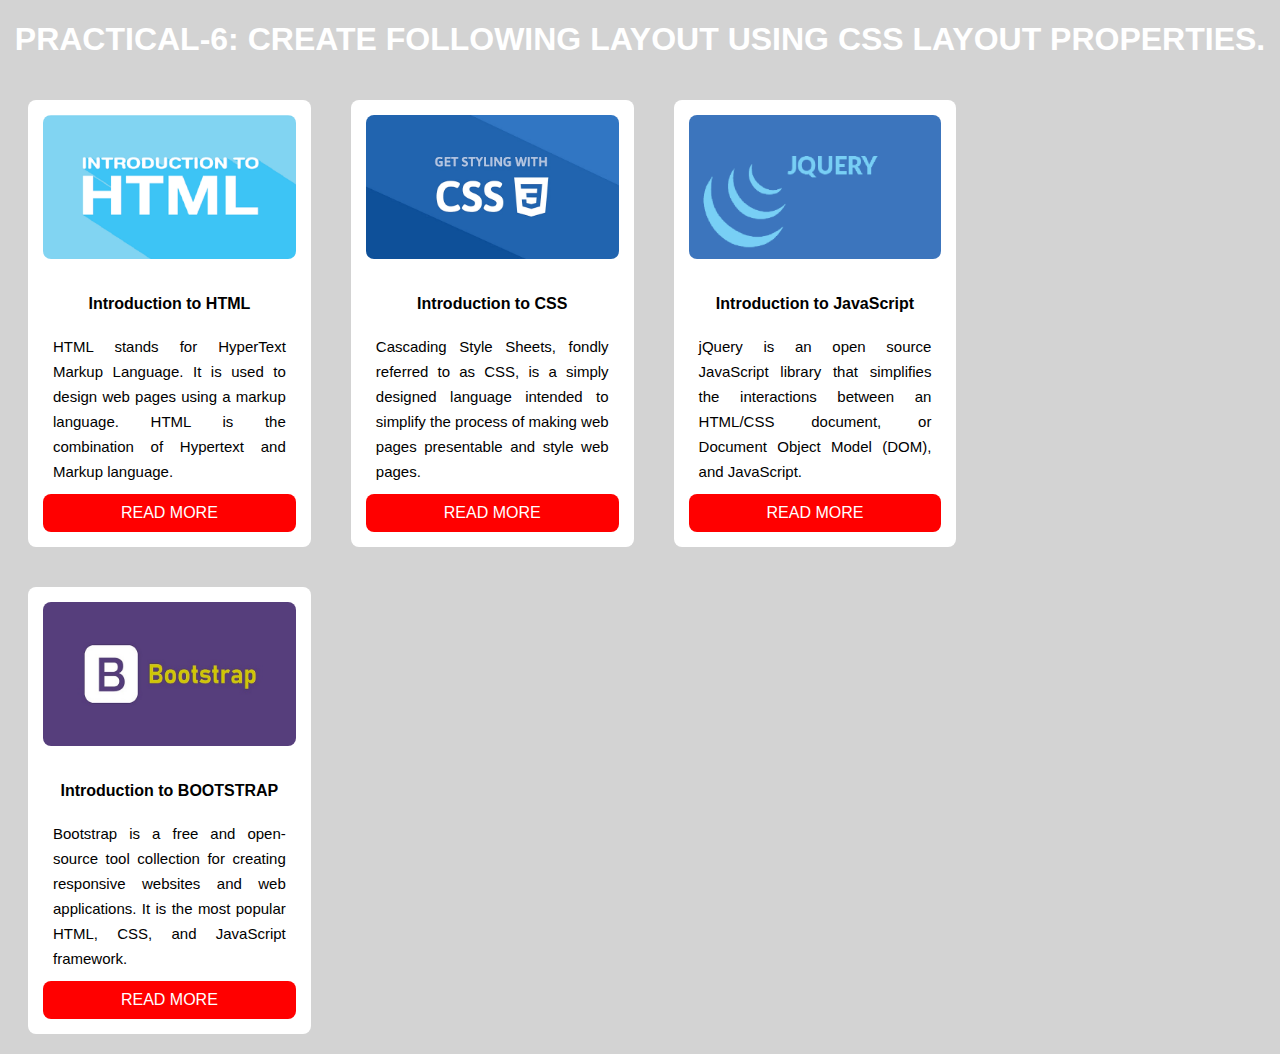
<file: index.html>
<!DOCTYPE html>
<html lang="en">
<head>
    <meta charset="UTF-8">
    <meta http-equiv="X-UA-Compatible" content="IE=edge">
    <link rel="stylesheet" href="./style.css">
    <meta name="viewport" content="width=device-width, initial-scale=1.0">
    <title>Practical-6</title>
</head>
<body>
    <h1>PRACTICAL-6: CREATE FOLLOWING LAYOUT USING CSS LAYOUT PROPERTIES.</h1>
    <container>
            <div class="box">

                    <img src="./html.png" alt="HTML Image">
                <h4>Introduction to HTML</h4>
                <p>
                    HTML stands for HyperText Markup Language. It is used to design web pages using a markup language.
                     HTML is the combination of Hypertext and Markup language. 
    
                </p>
                    <a href="htmlpage.html">READ MORE</a>
            </div>

            <div class="box" >
                <img src="./cssimage.png" alt="HTML Image">
            <h4>Introduction to CSS</h4>
            <p>
                Cascading Style Sheets, fondly referred to as CSS,
                 is a simply designed language intended to simplify the process of making web pages presentable and style web pages.   
            </p>
                <a href="csspage.html">READ MORE</a>
        </div>

        <div class="box">
            <img src="./jquery.png" alt="HTML Image">
            <h4>Introduction to JavaScript</h4>
            <p>
                jQuery is an open source JavaScript library that simplifies
                 the interactions between an HTML/CSS document, or Document Object Model (DOM), and JavaScript.
            </p>
            <a href="jquerypage.html">READ MORE</a>
    </div>

    <div class="box">
        <img src="./Bootstrapimage.jpg" alt="HTML Image">
    <h4>Introduction to BOOTSTRAP</h4>
    <p>

        Bootstrap is a free and open-source tool collection for creating responsive websites and web applications.
        It is the most popular HTML, CSS, and JavaScript framework.
        </p>
        <a href="bootstrappage.html">READ MORE</a>
</div>
    </container>
</body>
</html>
</file>
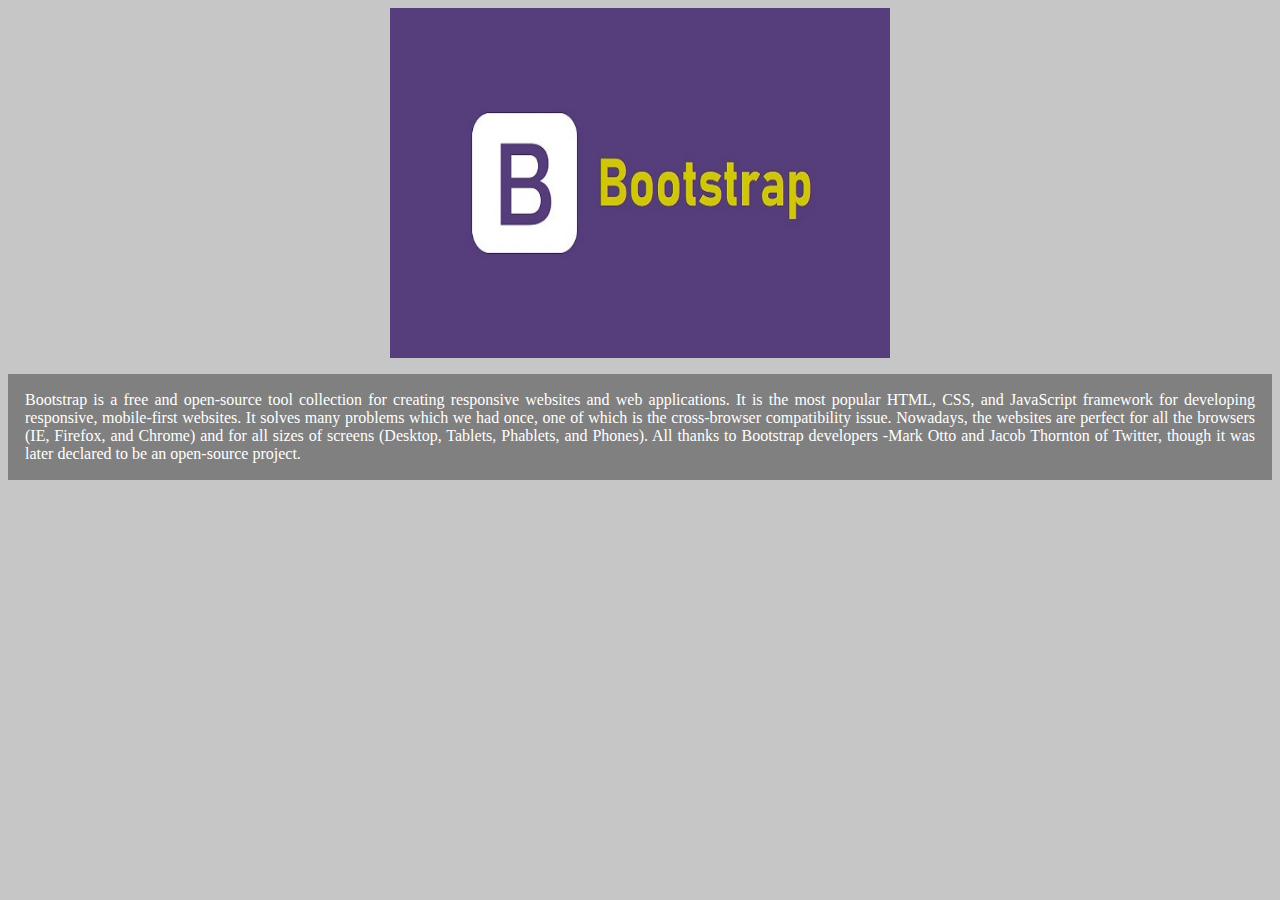
<file: bootstrappage.html>
<!DOCTYPE html>
<html lang="en">
  <head>
    <meta charset="UTF-8" />
    <meta name="viewport" content="width=device-width, initial-scale=1.0" />
    <title>BOOTSTRAP</title>
    <style>
      body {
        background-color: rgba(128, 128, 128, 0.452);
      }

      div img {
        display: block;
        margin-left: auto;
        margin-right: auto;
      }
      div p {
        text-align: justify;
        background-color:grey;
        
        border: 2px solid grey;
        color: white;
        padding: 15px;
        
      }
    </style>
  </head>
  <body>
    <div>
      <img src="./Bootstrapimage.jpg" width="500" height="350" alt="" />
      
        <p>
            Bootstrap is a free and open-source tool collection for creating responsive websites and web applications.
             It is the most popular HTML, CSS, and JavaScript framework for developing responsive, mobile-first websites.
              It solves many problems which we had once, one of which is the cross-browser compatibility issue. 
              Nowadays, the websites are perfect for all the browsers (IE, Firefox, and Chrome) and for all sizes of screens (Desktop, Tablets, Phablets, and Phones).
             All thanks to Bootstrap developers -Mark Otto and Jacob Thornton of Twitter, though it was later declared to be an open-source project.        
            </p>
      </div>
    </div>
  </body>
</html>
</file>
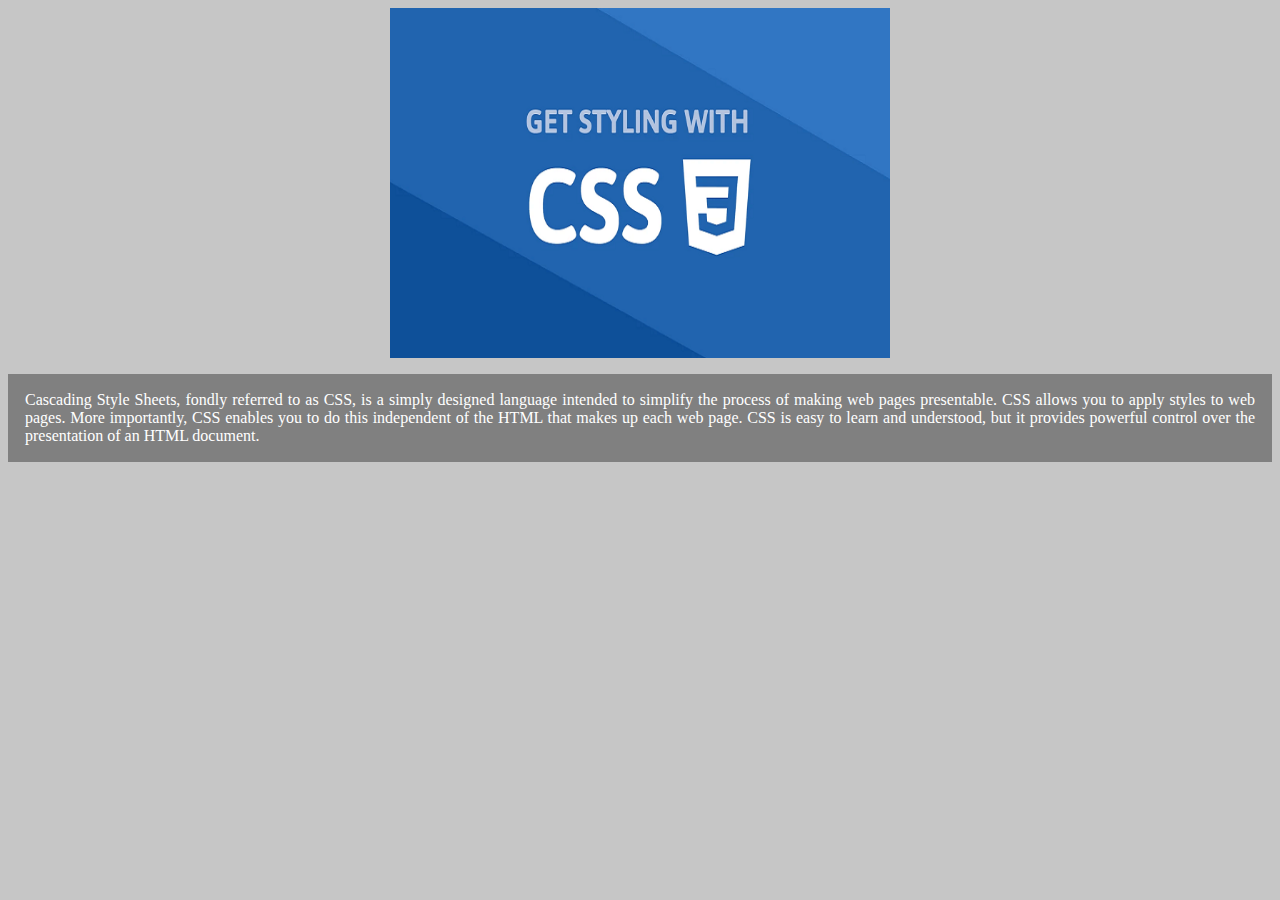
<file: csspage.html>
<!DOCTYPE html>
<html lang="en">
  <head>
    <meta charset="UTF-8" />
    <meta name="viewport" content="width=device-width, initial-scale=1.0" />
    <title>CSS</title>
    <style>
      body {
        background-color: rgba(128, 128, 128, 0.452);
      }

      div img {
        display: block;
        margin-left: auto;
        margin-right: auto;
      }
      div p {
        text-align: justify;
        background-color:grey;
        
        border: 2px solid grey;
        color: white;
        padding: 15px;
        
      }
    </style>
  </head>
  <body>
    <div>
      <img src="./cssimage.png" width="500" height="350" alt="" />
      
        <p>
            Cascading Style Sheets, fondly referred to as CSS, is a simply designed language intended to simplify the process of making web pages presentable. CSS allows you to apply styles to web pages. More importantly, CSS enables you to do this independent of the HTML that makes up each web page.
            CSS is easy to learn and understood, but it provides powerful control over the presentation of an HTML document.
        </p>
      </div>
    </div>
  </body>
</html>
</file>
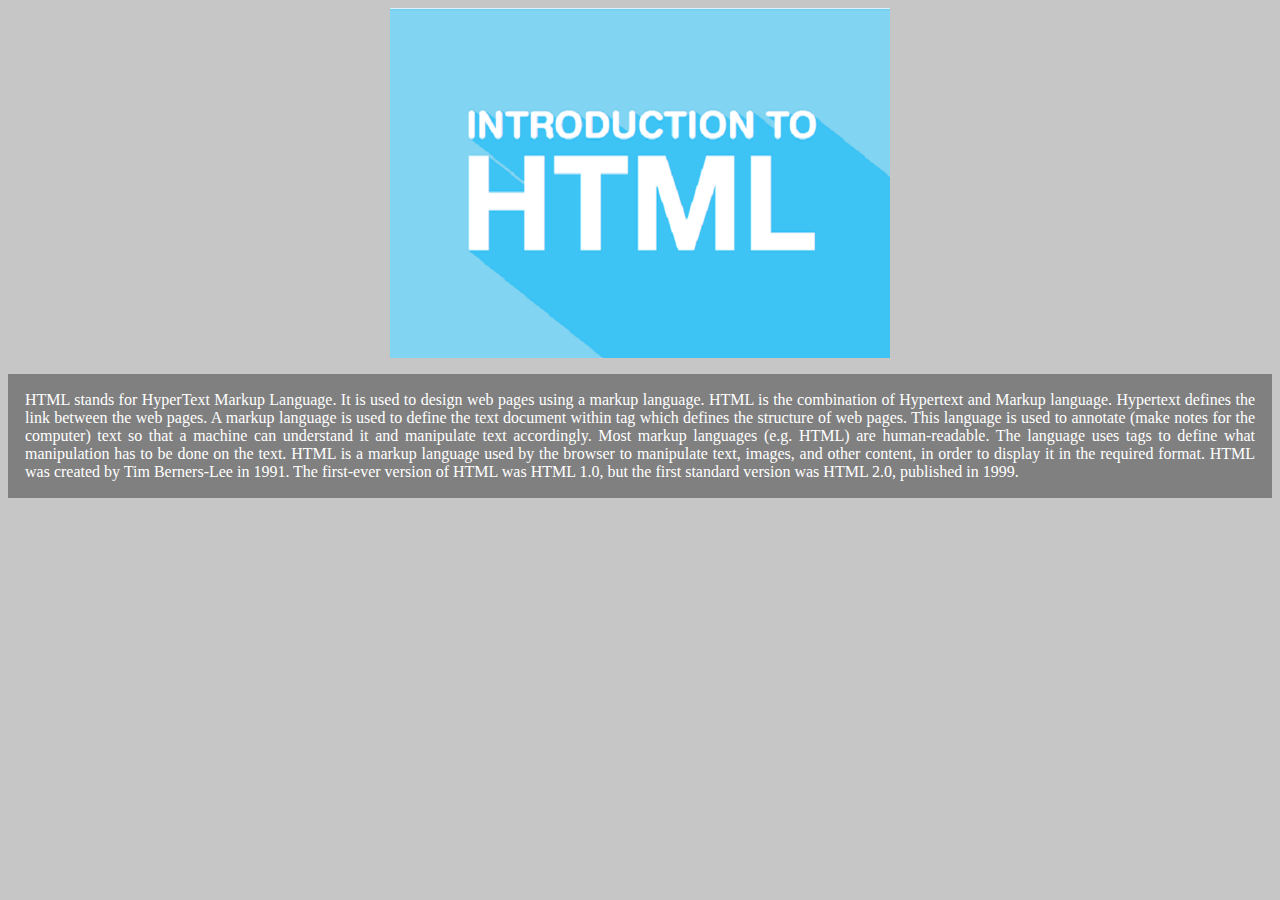
<file: htmlpage.html>
<!DOCTYPE html>
<html lang="en">
  <head>
    <meta charset="UTF-8" />
    <meta name="viewport" content="width=device-width, initial-scale=1.0" />
    <title>HTML</title>
    <style>
      body {
        background-color: rgba(128, 128, 128, 0.452);
      }

      div img {
        display: block;
        margin-left: auto;
        margin-right: auto;
      }
      div p {
        text-align: justify;
        background-color:grey;
        
        border: 2px solid grey;
        color: white;
        padding: 15px;
        
      }
    </style>
  </head>
  <body>
    <div>
      <img src="./html.png" width="500" height="350" alt="" />
      
        <p>
            HTML stands for HyperText Markup Language.
             It is used to design web pages using a markup language.
              HTML is the combination of Hypertext and Markup language.
               Hypertext defines the link between the web pages.
                A markup language is used to define the text document within tag which defines the structure of web pages.
                 This language is used to annotate (make notes for the computer) text so that a machine can understand it and manipulate text accordingly. Most markup languages (e.g. HTML) are human-readable. The language uses tags to define what manipulation has to be done on the text. 

            HTML is a markup language used by the browser to manipulate text, images, and other content, in order to display it
             in the required format. HTML was created by Tim Berners-Lee in 1991. The first-ever version of HTML was HTML 1.0,
              but the first standard version was HTML 2.0, published in 1999.
            
            
        </p>
      </div>
    </div>
  </body>
</html>
</file>
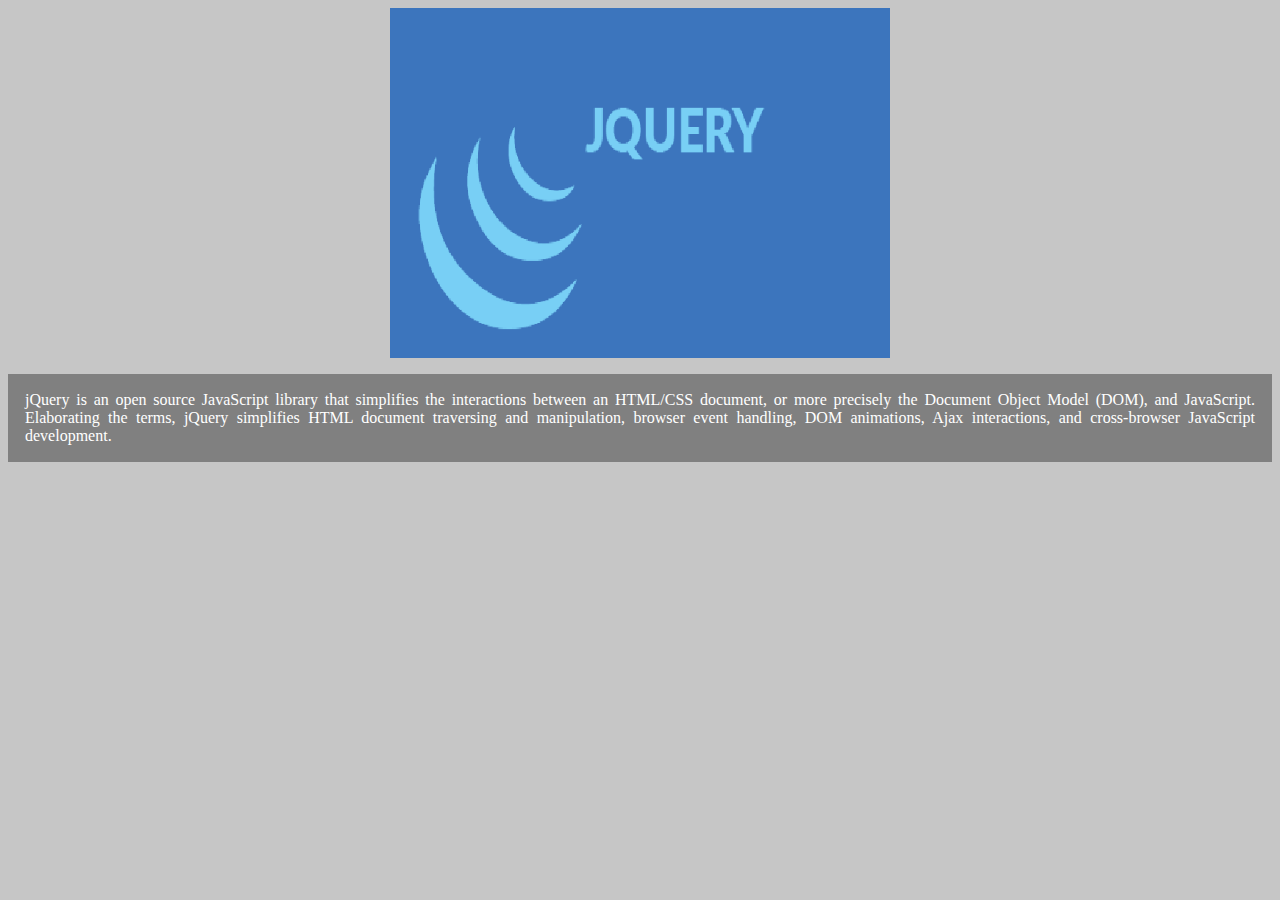
<file: jquerypage.html>
<!DOCTYPE html>
<html lang="en">
  <head>
    <meta charset="UTF-8" />
    <meta name="viewport" content="width=device-width, initial-scale=1.0" />
    <title>JQUERY</title>
    <style>
      body {
        background-color: rgba(128, 128, 128, 0.452);
      }

      div img {
        display: block;
        margin-left: auto;
        margin-right: auto;
      }
      div p {
        text-align: justify;
        background-color:grey;
        
        border: 2px solid grey;
        color: white;
        padding: 15px;
        
      }
    </style>
  </head>
  <body>
    <div>
      <img src="./jquery.png" width="500" height="350" alt="" />
      
        <p>
            jQuery is an open source JavaScript library that simplifies the interactions between an HTML/CSS document, or more precisely the Document Object Model (DOM), and JavaScript.
            Elaborating the terms, jQuery simplifies HTML document traversing and manipulation, browser event handling, DOM animations, Ajax interactions, and cross-browser JavaScript development.
        </p>
      </div>
    </div>
  </body>
</html>
</file>
<file: style.css>
body{
    background-color:lightgrey;
    font-family: Arial, Helvetica, sans-serif;
}
h1{
 color: white;
 text-align: center;
 width: 100%;
}
h4{
    text-align: center;

}
container{
   margin: 20px 4px;
   width:100%;
}
img{
    width: 100%;
    border-radius: 8px;
    margin-bottom: 10px;
}
.box {
    width: 20%;
    float: left;
    margin: 20px 20px;
    background-color: #fff;
    padding: 15px;
    border-radius: 8px;
    }
    a{
        display: block;
        margin: 0 auto;
        text-align: center;
        color: #fff;
        background-color: red;
        text-decoration: none;
        padding: 10px;
        border-radius: 8px;
    }
    .box a:hover {
        background-color: blue;
      }
    p{
        margin: 10px;
        font-size: 15px;
        text-align: justify;
        line-height: 25px;
    }
</file>
